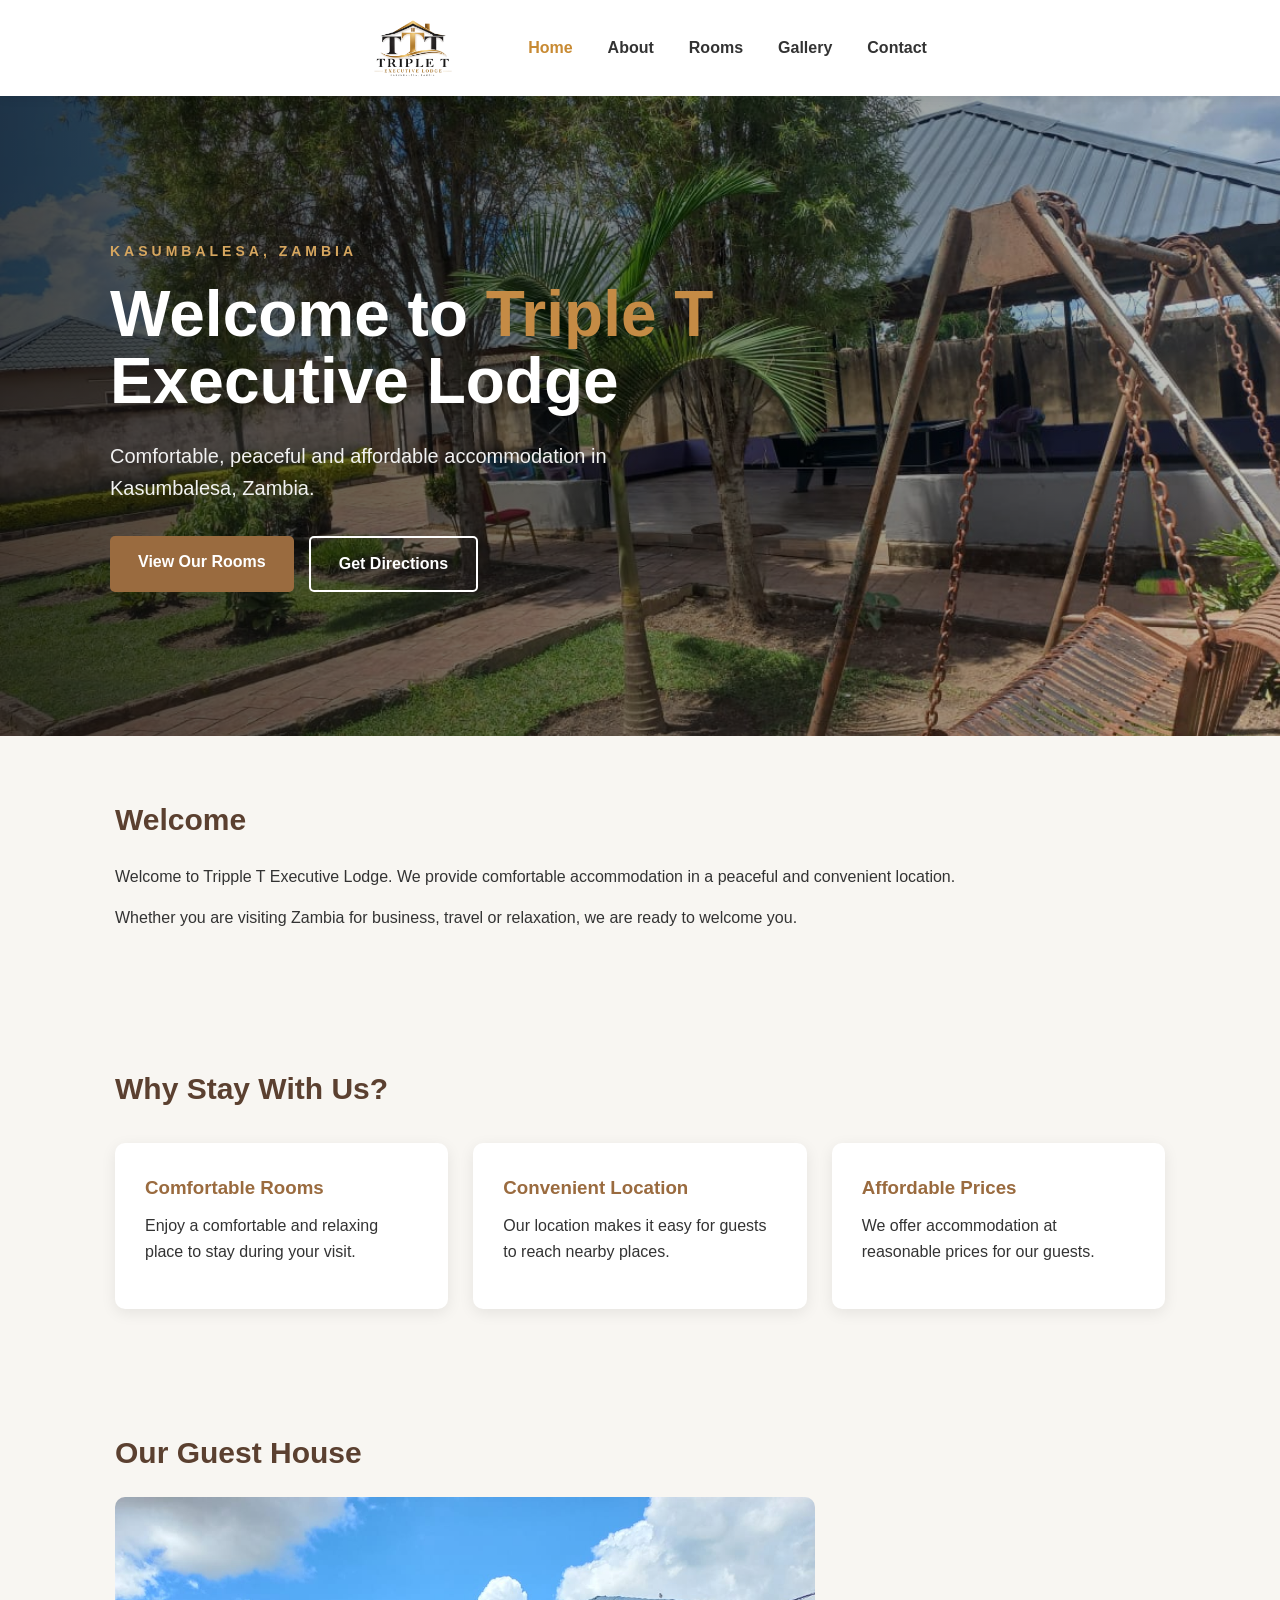
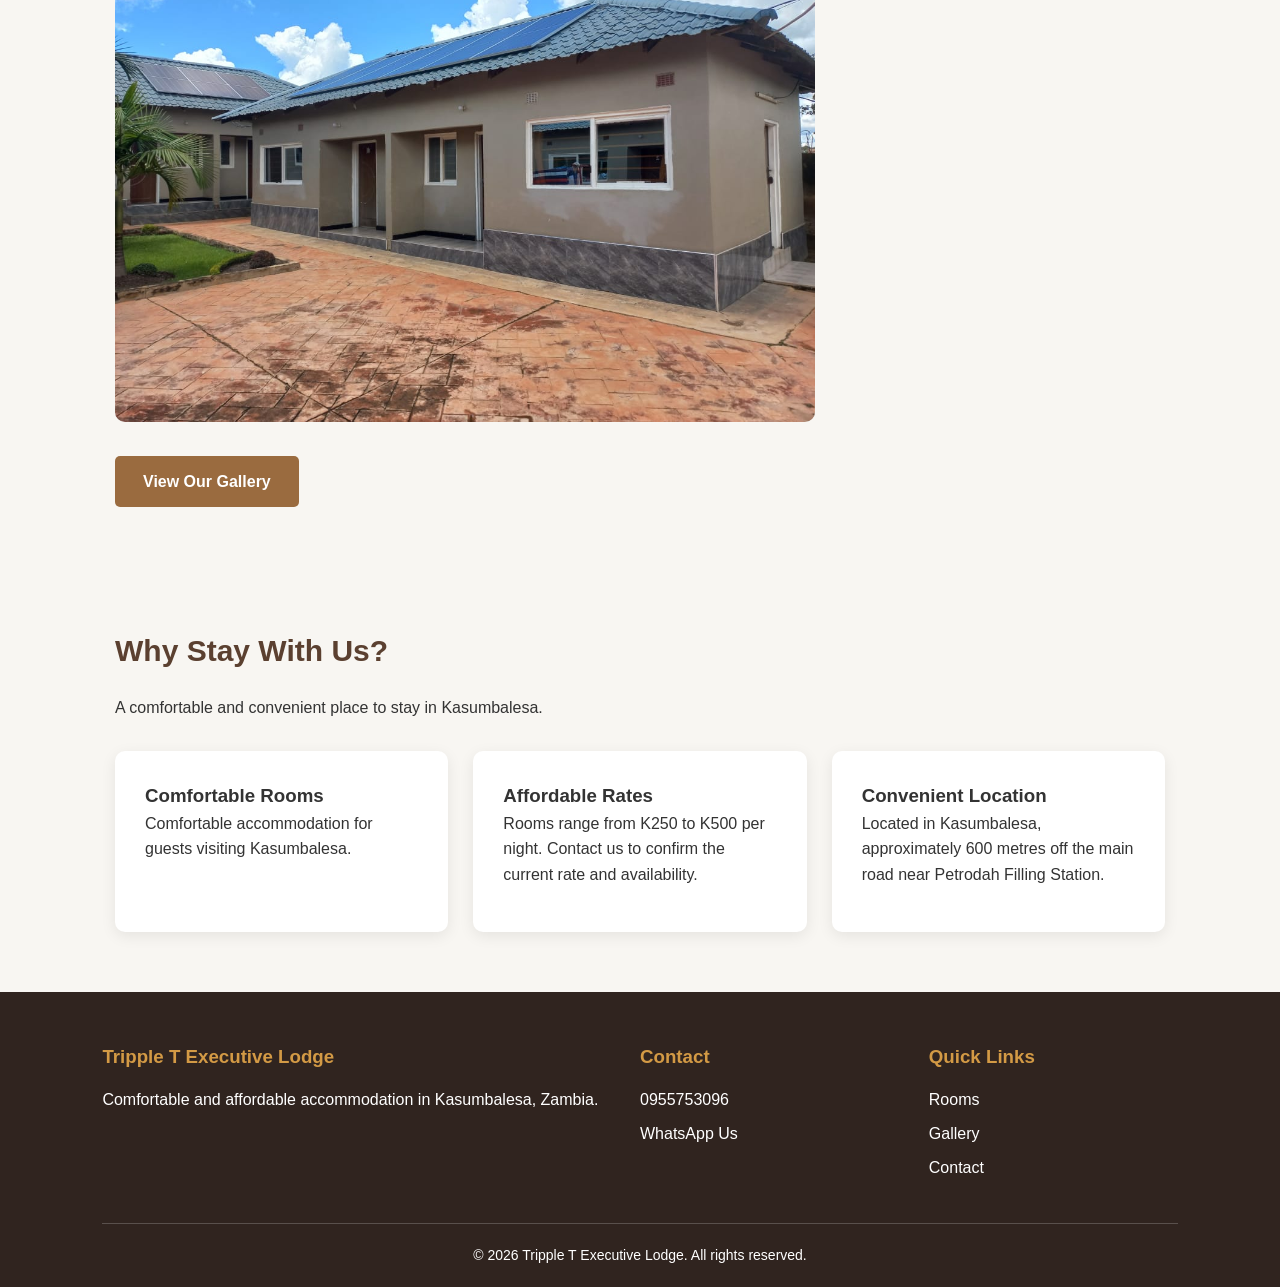
<file: index.html>
<!DOCTYPE html>
<html lang="en">

<head>
    <meta charset="UTF-8">

    <meta name="viewport" content="width=device-width, initial-scale=1.0">

    <title>Tripple T Executive Lodge | Guest House in Kasumbalesa, Zambia</title>

    <meta
        name="description"
        content="Tripple T Executive Lodge offers comfortable and affordable accommodation in Kasumbalesa, Zambia. View our rooms, photos, location and contact information."
>
<link rel="icon" type="image/png" href="images/logo.png">
<link rel="stylesheet" href="style.css">
<script type="application/ld+json">
{
  "@context": "https://schema.org",
  "@type": "LodgingBusiness",
  "name": "Tripple T Executive Lodge",
  "url": "https://grey200404.github.io/tripple-t-Guest/",
  "telephone": "+260955753096",
  "priceRange": "ZMW 250 - 500",
  "image": "https://grey200404.github.io/tripple-t-Guest/images/logo.png",
  "description": "Tripple T Executive Lodge offers comfortable and affordable accommodation in Kasumbalesa, Zambia.",
  "address": {
    "@type": "PostalAddress",
    "addressLocality": "Kasumbalesa",
    "addressCountry": "ZM"
  },
  "geo": {
    "@type": "GeoCoordinates",
    "latitude": -12.282861,
    "longitude": 27.788750
  }
}
</script>
</head>

<body>

    <!-- Navigation -->
    <header>

        <nav>
            <a href="index.html" class="logo-link">
                <img
                    src="images/logo.png"
                    alt="Tripple T Executive Lodge logo"
                    class="logo"
                >
            </a>

            <button
                class="menu-toggle"
                aria-label="Open navigation menu"
                aria-expanded="false"
                aria-controls="main-navigation"
            >
                ☰
            </button>

            <div class="nav-links" id="main-navigation">
                <a href="index.html" class="active">Home</a>
                <a href="about.html">About</a>
                <a href="rooms.html">Rooms</a>
                <a href="gallery.html">Gallery</a>
                <a href="contact.html">Contact</a>
            </div>
        </nav>

    </header>


    <!-- Main content -->

    <main>

        <!-- HERO -->

        <section class="hero">
            <div class="hero-content">

                <p class="hero-location">KASUMBALESA, ZAMBIA</p>

            <h1>
                Welcome to <span>Triple T</span><br>
                Executive Lodge
            </h1>

                <p class="hero-description">
                    Comfortable, peaceful and affordable accommodation
                    in Kasumbalesa, Zambia.
                </p>

            <div class="hero-buttons">
                <a href="rooms.html" class="button">View Our Rooms</a>
                <a href="contact.html" class="button button-outline">
                    Get Directions
                </a>
            </div>

            </div>
        </section>


    <!-- WELCOME -->

    <section>

        <h2>Welcome</h2>

        <p>
            Welcome to Tripple T Executive Lodge.
            We provide comfortable accommodation in a peaceful
            and convenient location.
        </p>

        <p>
            Whether you are visiting Zambia for business,
            travel or relaxation, we are ready to welcome you.
        </p>

    </section>


    <!-- WHY STAY WITH US -->

    <section>

        <h2>Why Stay With Us?</h2>

        <div class="cards">

            <div class="card">

                <h3>Comfortable Rooms</h3>

                <p>
                    Enjoy a comfortable and relaxing place
                    to stay during your visit.
                </p>

            </div>


            <div class="card">

                <h3>Convenient Location</h3>

                <p>
                    Our location makes it easy for guests
                    to reach nearby places.
                </p>

            </div>


            <div class="card">

                <h3>Affordable Prices</h3>

                <p>
                    We offer accommodation at reasonable
                    prices for our guests.
                </p>

            </div>

        </div>

    </section>


    <!-- FEATURED PHOTO -->

    <section>

        <h2>Our Guest House</h2>

        <img
            src="images/outside4.jpeg"
            alt="Exterior of Tripple T Executive Lodge in Kasumbalesa"
            width="700"
            loading="lazy"
        >

        <br><br>

        <a href="gallery.html" class="button">
            View Our Gallery
        </a>

    </section>


    <!-- REVIEWS -->

    <section class="why-stay">

        <h2>Why Stay With Us?</h2>

            <p class="section-intro">
                A comfortable and convenient place to stay in Kasumbalesa.
            </p>

        <div class="reviews">

            <div class="review">
                <h3>Comfortable Rooms</h3>
                    <p>
                     Comfortable accommodation for guests visiting Kasumbalesa.
                    </p>
            </div>

        <div class="review">
            <h3>Affordable Rates</h3>
            <p>
                Rooms range from K250 to K500 per night.
                Contact us to confirm the current rate and availability.
            </p>
        </div>

        <div class="review">
            <h3>Convenient Location</h3>
            <p>
                Located in Kasumbalesa, approximately 600 metres
                off the main road near Petrodah Filling Station.
            </p>
        </div>

    </div>

</section>

</main>


    <!-- Footer -->
    <footer>
    <div class="footer-content">
        
        <div class="footer-section">
            <h3>Tripple T Executive Lodge</h3>
            <p>
                Comfortable and affordable accommodation in
                Kasumbalesa, Zambia.
            </p>
        </div>

        <div class="footer-section">
            <h3>Contact</h3>
            <p>
                <a href="tel:+260955753096">0955753096</a>
            </p>
            <p>
                <a href="https://wa.me/260955753096">WhatsApp Us</a>
            </p>
        </div>

        <div class="footer-section">
            <h3>Quick Links</h3>
            <p><a href="rooms.html">Rooms</a></p>
            <p><a href="gallery.html">Gallery</a></p>
            <p><a href="contact.html">Contact</a></p>
        </div>

    </div>

    <div class="footer-bottom">
        <p>&copy; 2026 Tripple T Executive Lodge. All rights reserved.</p>
    </div>
</footer>

<script src="script.js"></script>
</body>

</html>
</file>
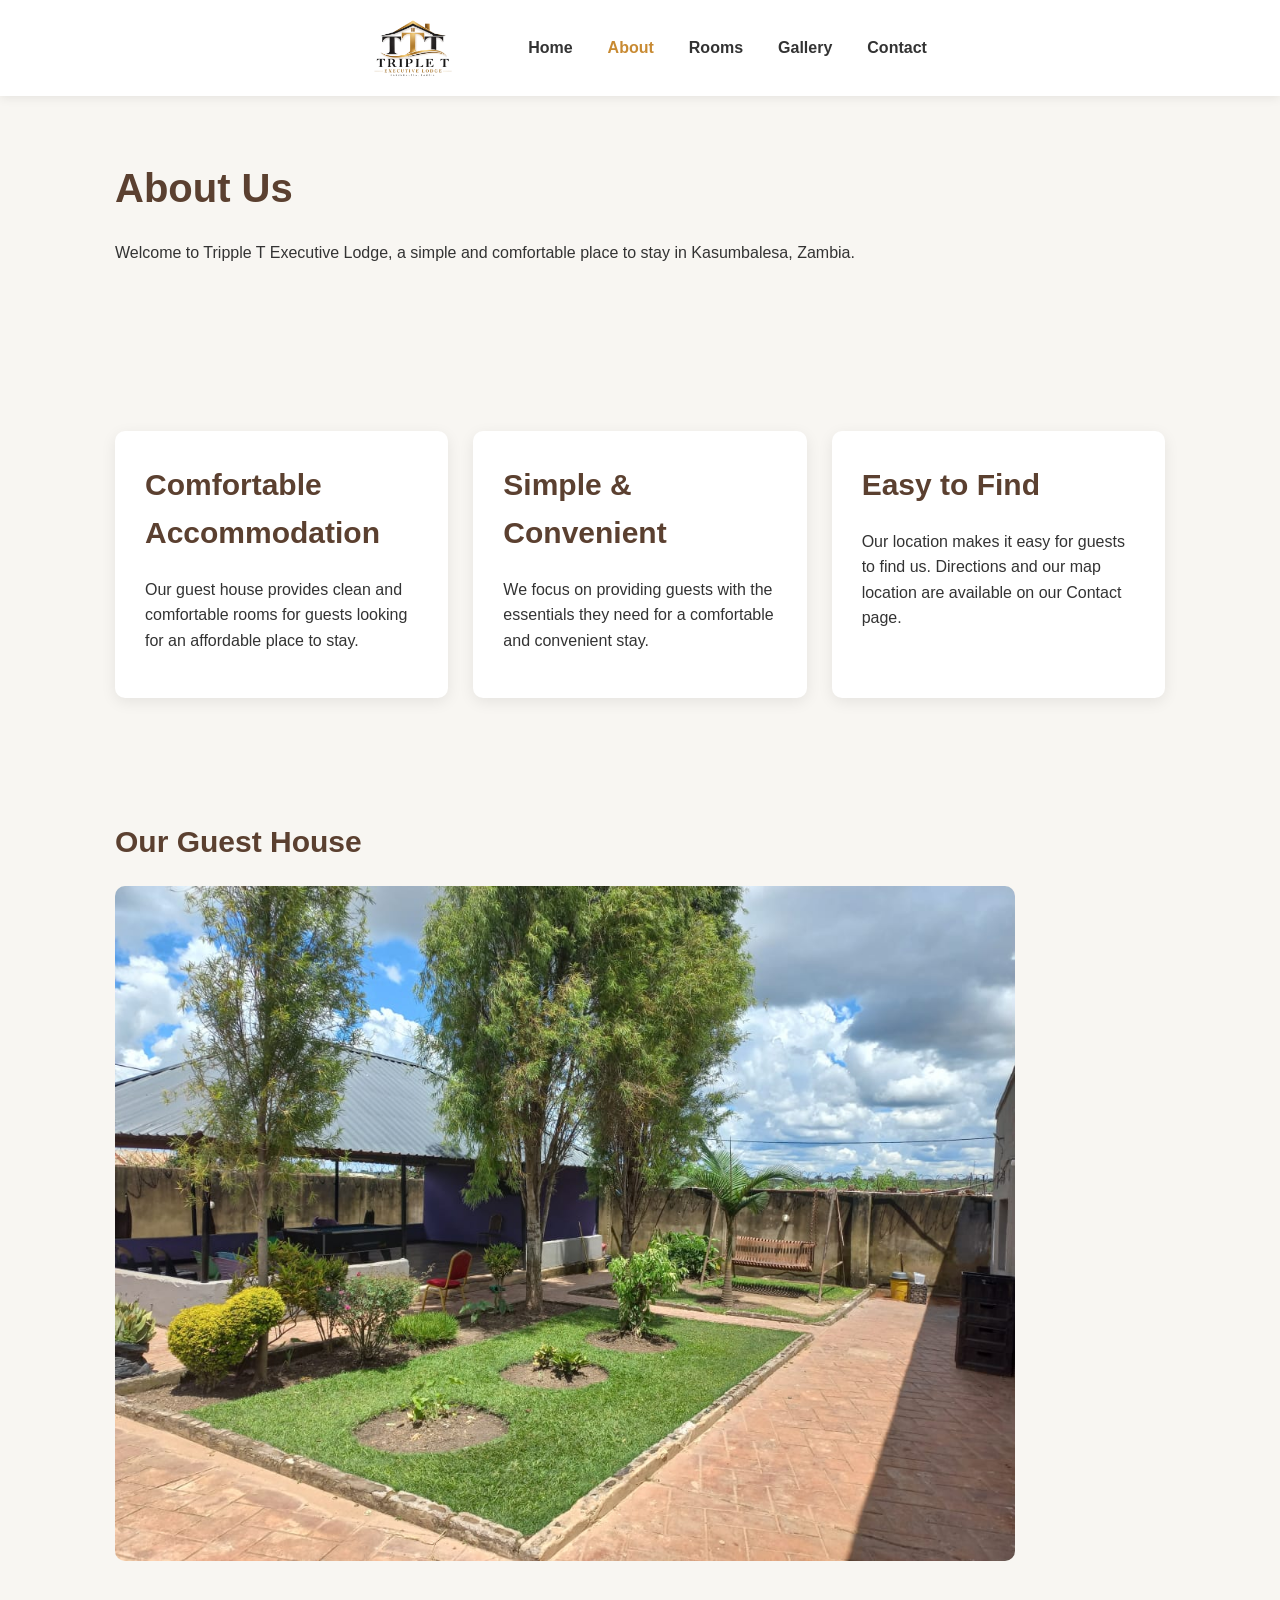
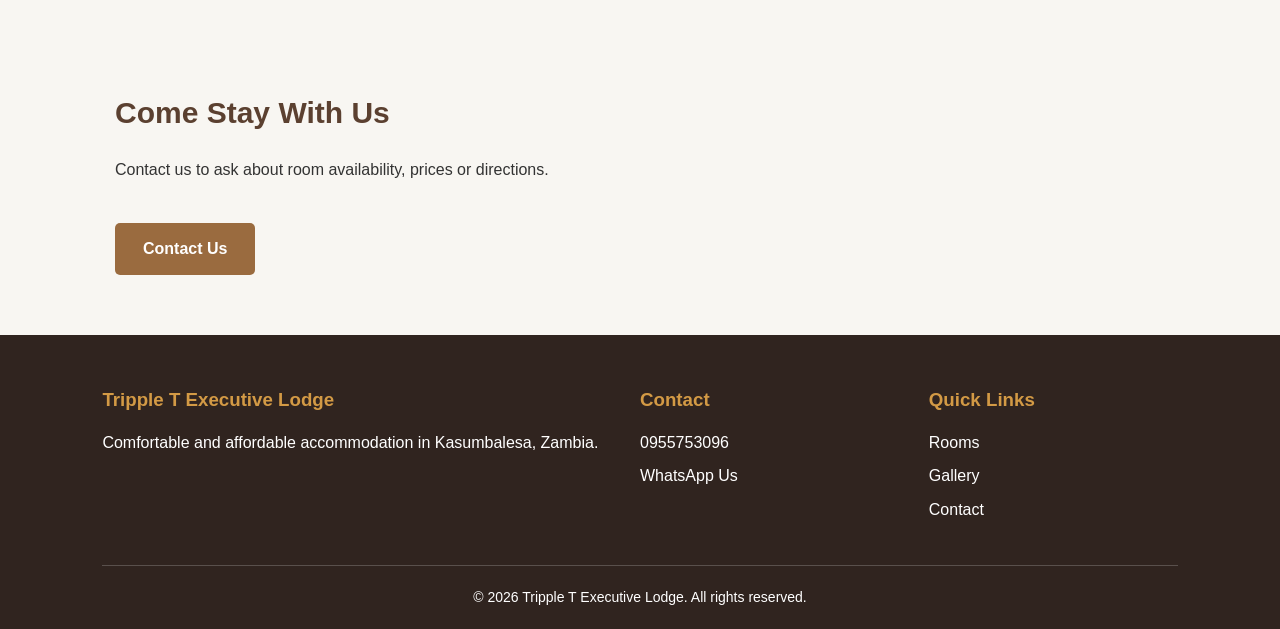
<file: about.html>
<!DOCTYPE html>
<html lang="en">

<head>
    <meta charset="UTF-8">
    <meta name="viewport" content="width=device-width, initial-scale=1.0">

    <title>About Us | Tripple T Executive Lodge Kasumbalesa</title>

    <meta
        name="description"
        content="Learn about Tripple T Executive Lodge in Kasumbalesa, Zambia, offering comfortable and affordable accommodation for guests visiting the area."
    >
    <link rel="icon" type="image/png" href="images/logo.png">
    <link rel="stylesheet" href="style.css">
</head>

<body>

    <header>
        <nav>
            <a href="index.html" class="logo-link">
                <img
                    src="images/logo.png"
                    alt="Tripple T Executive Lodge logo"
                    class="logo"
                >
            </a>

            <button
                class="menu-toggle"
                aria-label="Open navigation menu"
                aria-expanded="false"
                aria-controls="main-navigation"
            >
                ☰
            </button>

            <div class="nav-links" id="main-navigation">
                <a href="index.html">Home</a>
                <a href="about.html" class="active">About</a>
                <a href="rooms.html">Rooms</a>
                <a href="gallery.html">Gallery</a>
                <a href="contact.html">Contact</a>
            </div>
        </nav>
    </header>


    <main>

        <!-- About Introduction -->
        <section>

            <h1>About Us</h1>

            <p>
                Welcome to Tripple T Executive Lodge, a simple and
                comfortable place to stay in Kasumbalesa, Zambia.
            </p>

        </section>


        <!-- About the Guest House -->
        <section>

            <div class="cards">

                <div class="card">

                    <h2>Comfortable Accommodation</h2>

                    <p>
                        Our guest house provides clean and comfortable
                        rooms for guests looking for an affordable
                        place to stay.
                    </p>

                </div>


                <div class="card">

                    <h2>Simple & Convenient</h2>

                    <p>
                        We focus on providing guests with the essentials
                        they need for a comfortable and convenient stay.
                    </p>

                </div>


                <div class="card">

                    <h2>Easy to Find</h2>

                    <p>
                        Our location makes it easy for guests to find us.
                        Directions and our map location are available on
                        our Contact page.
                    </p>

                </div>

            </div>

        </section>


        <!-- Guest House Image -->
        <section>

            <h2>Our Guest House</h2>

            <img
                src="images/outside6.jpeg"
                alt="Tripple T Executive Lodge exterior in Kasumbalesa"
                loading="lazy"
                style="width: 100%; max-width: 900px; border-radius: 10px;"
            >

        </section>


        <!-- Contact CTA -->
        <section>

            <h2>Come Stay With Us</h2>

            <p>
                Contact us to ask about room availability,
                prices or directions.
            </p>

            <br>

            <a href="contact.html" class="button">
                Contact Us
            </a>

        </section>

    </main>

    <footer>
    <div class="footer-content">
        
        <div class="footer-section">
            <h3>Tripple T Executive Lodge</h3>
            <p>
                Comfortable and affordable accommodation in
                Kasumbalesa, Zambia.
            </p>
        </div>

        <div class="footer-section">
            <h3>Contact</h3>
            <p>
                <a href="tel:+260955753096">0955753096</a>
            </p>
            <p>
                <a href="https://wa.me/260955753096">WhatsApp Us</a>
            </p>
        </div>

        <div class="footer-section">
            <h3>Quick Links</h3>
            <p><a href="rooms.html">Rooms</a></p>
            <p><a href="gallery.html">Gallery</a></p>
            <p><a href="contact.html">Contact</a></p>
        </div>

    </div>

    <div class="footer-bottom">
        <p>&copy; 2026 Tripple T Executive Lodge. All rights reserved.</p>
    </div>
</footer>
    
<script src="script.js"></script>
</body>

</html>
</file>
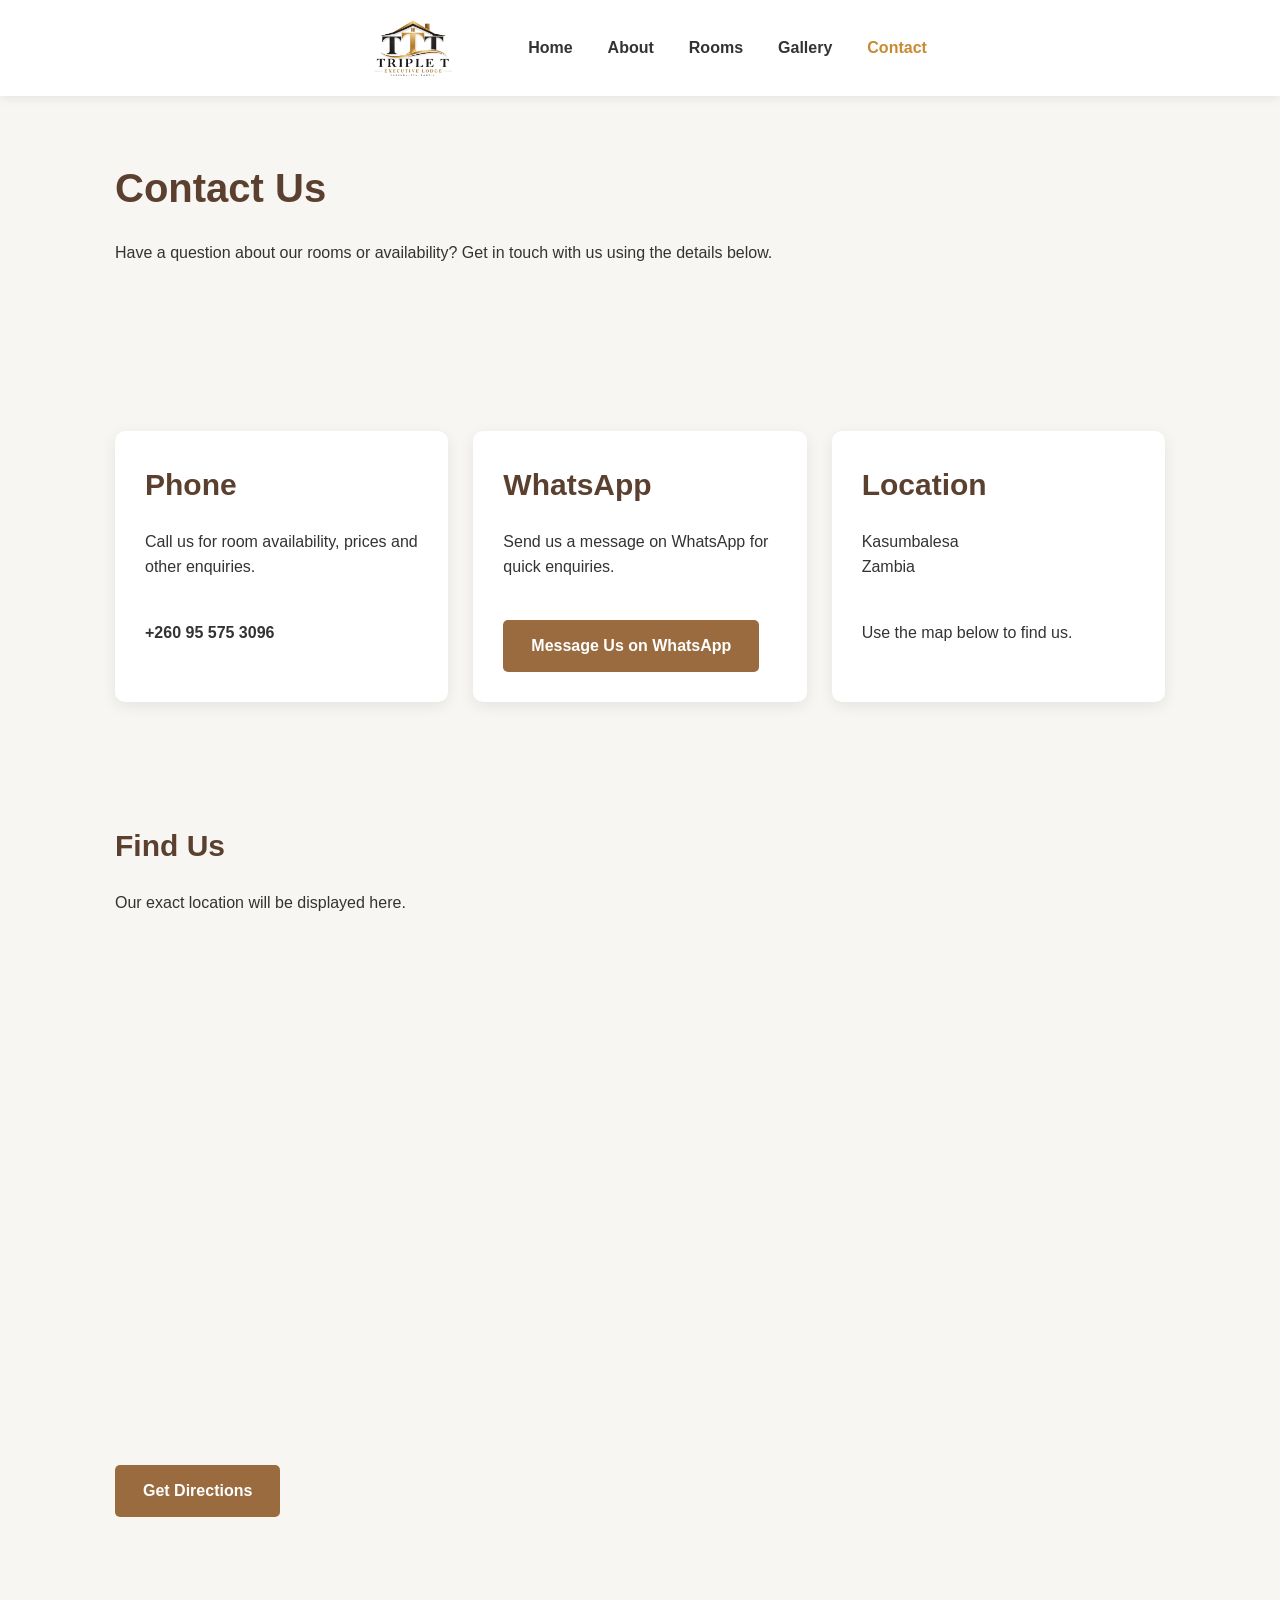
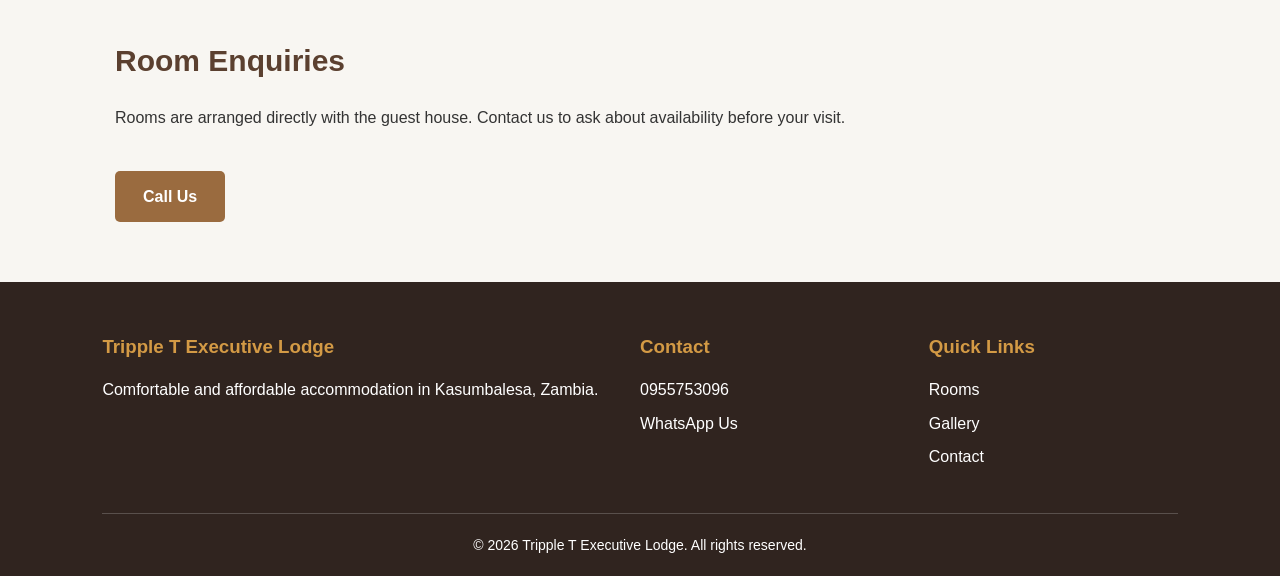
<file: contact.html>
<!DOCTYPE html>
<html lang="en">

<head>
    <meta charset="UTF-8">
    <meta name="viewport" content="width=device-width, initial-scale=1.0">

    <title>Contact & Directions | Tripple T Executive Lodge Kasumbalesa</title>

    <meta
        name="description"
        content="Contact Tripple T Executive Lodge in Kasumbalesa, Zambia. Call or WhatsApp us for room rates, availability and directions to the lodge."
    >
    <link rel="icon" type="image/png" href="images/logo.png">
    <link rel="stylesheet" href="style.css">
</head>

<body>

    <header>
        <nav>
            <a href="index.html" class="logo-link">
                <img
                    src="images/logo.png"
                    alt="Tripple T Executive Lodge logo"
                    class="logo"
                >
            </a>

            <button
                class="menu-toggle"
                aria-label="Open navigation menu"
                aria-expanded="false"
                aria-controls="main-navigation"
            >
                ☰
            </button>

            <div class="nav-links" id="main-navigation">
                <a href="index.html">Home</a>
                <a href="about.html">About</a>
                <a href="rooms.html">Rooms</a>
                <a href="gallery.html">Gallery</a>
                <a href="contact.html" class="active">Contact</a>
            </div>
        </nav>
    </header>


    <main>

        <!-- Contact Introduction -->
        <section>

            <h1>Contact Us</h1>

            <p>
                Have a question about our rooms or availability?
                Get in touch with us using the details below.
            </p>

        </section>


        <!-- Contact Information -->
        <section>

            <div class="cards">

                <div class="card">

                    <h2>Phone</h2>

                    <p>
                        Call us for room availability,
                        prices and other enquiries.
                    </p>

                    <br>

                    <p>
                        <strong>+260 95 575 3096 </strong>
                    </p>

                </div>


                <div class="card">

                    <h2>WhatsApp</h2>

                    <p>
                        Send us a message on WhatsApp
                        for quick enquiries.
                    </p>

                    <br>

                    <a
                        href="https://wa.me/260955753096?text=Hello%2C%20I%20would%20like%20to%20ask%20about%20room%20availability."
                        class="button"
                        target="_blank"
                    >
                    Message Us on WhatsApp
                    </a>

                </div>


                <div class="card">

                    <h2>Location</h2>

                    <p>
                        Kasumbalesa<br>
                        Zambia
                    </p>

                    <br>

                    <p>
                        Use the map below to find us.
                    </p>

                </div>

            </div>

        </section>


        <!-- Map Section -->
        <section>

            <h2>Find Us</h2>

            <p>
                Our exact location will be displayed here.
            </p>

            <br>

            <div class="map-placeholder">

                <iframe src="https://www.google.com/maps/embed?pb=!1m14!1m12!1m3!1d220.49566174835118!2d27.788599498302585!3d-12.2827396677484!2m3!1f0!2f0!3f0!3m2!1i1024!2i768!4f13.1!5e1!3m2!1sen!2sza!4v1791137846758!5m2!1sen!2sza" width="100%" height="450" style="border:0;" allowfullscreen="" loading="lazy" referrerpolicy="strict-origin-when-cross-origin"></iframe>

            </div>
            <br><br>

            <a
                href="https://maps.app.goo.gl/Q1mKw5UCn42ds9jJ9"
                target="_blank"
                class="button"
            >
                Get Directions
            </a>

        </section>


        <!-- Important Information -->
        <section>

            <h2>Room Enquiries</h2>

            <p>
                Rooms are arranged directly with the guest house.
                Contact us to ask about availability before your visit.
            </p>

            <br>

            <a href="tel:+260955753096" class="button">
                Call Us
            </a>

        </section>

    </main>


    <footer>
    <div class="footer-content">
        
        <div class="footer-section">
            <h3>Tripple T Executive Lodge</h3>
            <p>
                Comfortable and affordable accommodation in
                Kasumbalesa, Zambia.
            </p>
        </div>

        <div class="footer-section">
            <h3>Contact</h3>
            <p>
                <a href="tel:+260955753096">0955753096</a>
            </p>
            <p>
                <a href="https://wa.me/260955753096">WhatsApp Us</a>
            </p>
        </div>

        <div class="footer-section">
            <h3>Quick Links</h3>
            <p><a href="rooms.html">Rooms</a></p>
            <p><a href="gallery.html">Gallery</a></p>
            <p><a href="contact.html">Contact</a></p>
        </div>

    </div>

    <div class="footer-bottom">
        <p>&copy; 2026 Tripple T Executive Lodge. All rights reserved.</p>
    </div>
</footer>

<script src="script.js"></script>
</body>

</html>
</file>
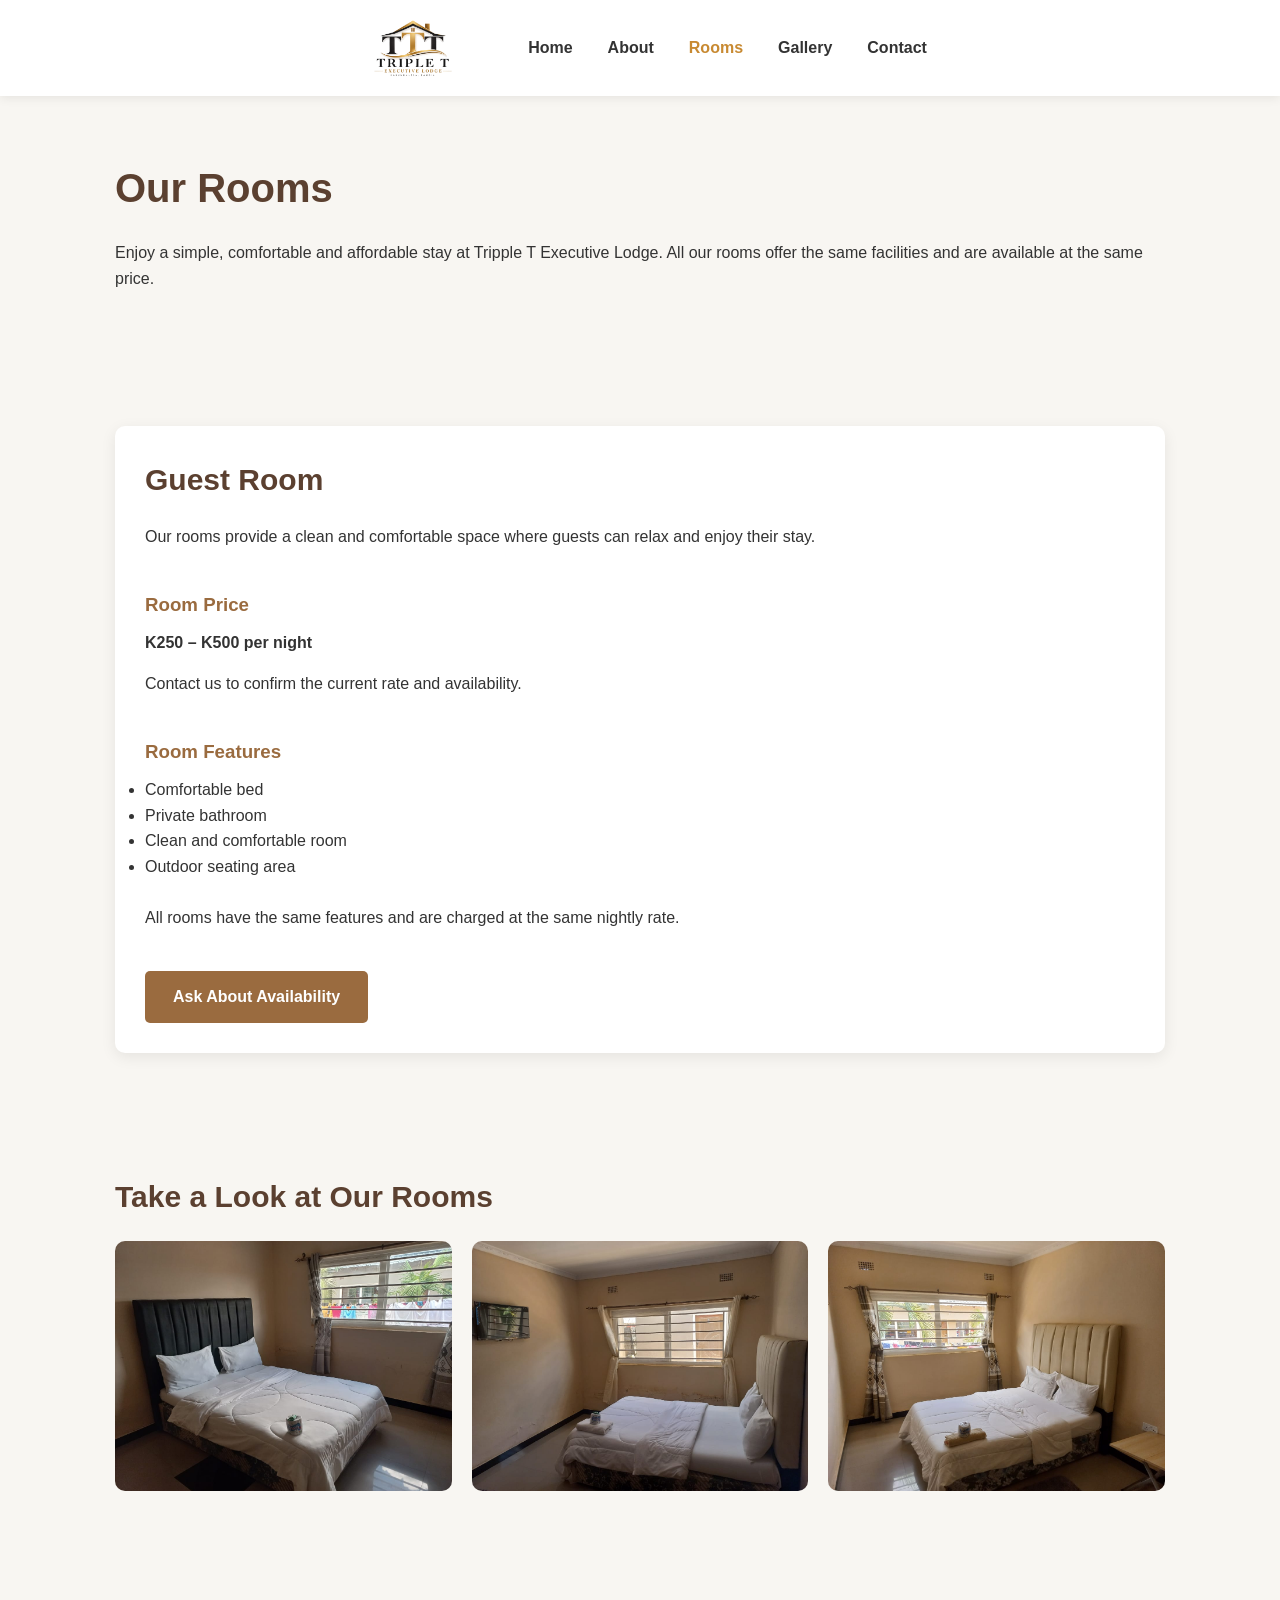
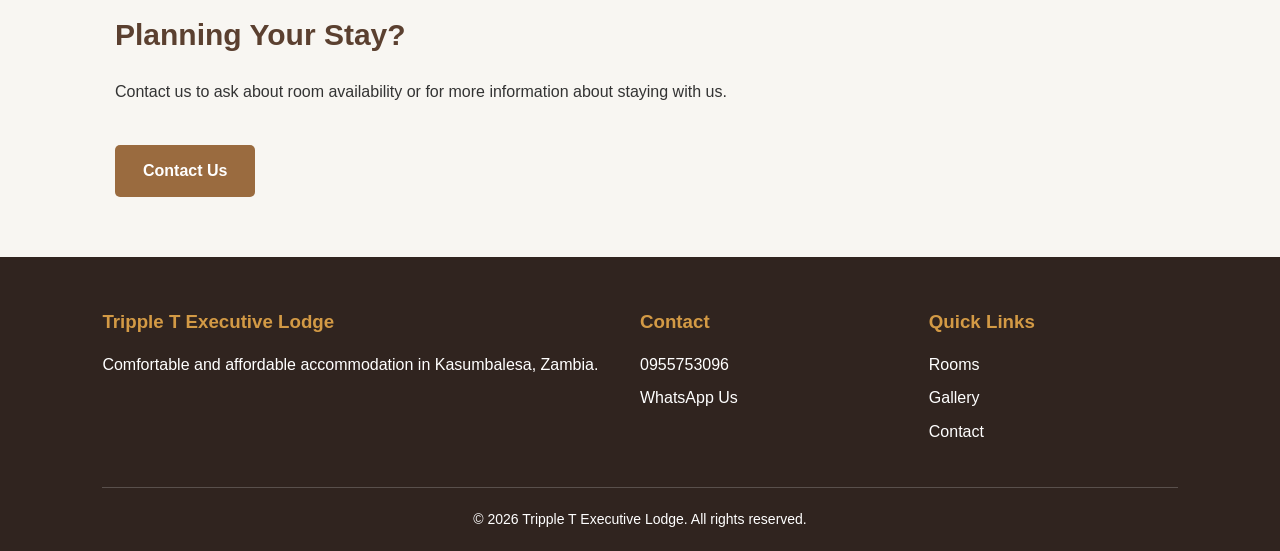
<file: rooms.html>
<!DOCTYPE html>
<html lang="en">

<head>
    <meta charset="UTF-8">
    <meta name="viewport" content="width=device-width, initial-scale=1.0">

    <title>Rooms & Prices | Tripple T Executive Lodge Kasumbalesa</title>

    <meta
        name="description"
        content="View rooms at Tripple T Executive Lodge in Kasumbalesa, Zambia. Comfortable accommodation from K250 to K500 per night. Contact us for current rates and availability."
    >
    <link rel="icon" type="image/png" href="images/logo.png">
    <link rel="stylesheet" href="style.css">
</head>

<body>

    <header>
        <nav>
            <a href="index.html" class="logo-link">
                <img
                    src="images/logo.png"
                    alt="Tripple T Executive Lodge logo"
                    class="logo"
                >
            </a>

            <button
                class="menu-toggle"
                aria-label="Open navigation menu"
                aria-expanded="false"
                aria-controls="main-navigation"
            >
                ☰
            </button>

            <div class="nav-links" id="main-navigation">
                <a href="index.html">Home</a>
                <a href="about.html">About</a>
                <a href="rooms.html" class="active">Rooms</a>
                <a href="gallery.html">Gallery</a>
                <a href="contact.html">Contact</a>
            </div>
        </nav>
    </header>

    <main>

        <!-- Page Introduction -->
        <section>
            <h1>Our Rooms</h1>

            <p>
                Enjoy a simple, comfortable and affordable stay at
                Tripple T Executive Lodge. All our rooms offer the same
                facilities and are available at the same price.
            </p>
        </section>


        <!-- Room Information -->
        <section>

            <div class="card">

                <h2>Guest Room</h2>

                <p>
                    Our rooms provide a clean and comfortable space
                    where guests can relax and enjoy their stay.
                </p>

                <br>

               <h3>Room Price</h3>

                <p class="room-price">
                    <strong>K250 – K500 per night</strong>
                </p>

                <p>
                     Contact us to confirm the current rate and availability.
                </p>

                <br>

                <h3>Room Features</h3>

                <ul>
                    <li>Comfortable bed</li>
                    <li>Private bathroom</li>
                    <li>Clean and comfortable room</li>
                    <li>Outdoor seating area</li>
                </ul>

                <br>

                <p>
                    All rooms have the same features and are charged
                    at the same nightly rate.
                </p>

                <br>

                <a href="contact.html" class="button">
                    Ask About Availability
                </a>

            </div>

        </section>


        <!-- Room Photos -->
        <section>

            <h2>Take a Look at Our Rooms</h2>

            <div class="gallery">

                <img
                    src="images/room1.jpeg"
                    alt="Guest room at Tripple T Executive Lodge in Kasumbalesa"
                    loading="lazy"
                >

                <img
                    src="images/room2.jpeg"
                    alt="Guest room interior at Tripple T Executive Lodge in Kasumbalesa"
                    loading="lazy"
                >

                <img
                    src="images/room3.jpeg"
                    alt="Comfortable accommodation at Tripple T Executive Lodge in Kasumbalesa"
                    loading="lazy"
                >

            </div>

        </section>


        <!-- Additional Information -->
        <section>

            <h2>Planning Your Stay?</h2>

            <p>
                Contact us to ask about room availability or for
                more information about staying with us.
            </p>

            <br>

            <a href="contact.html" class="button">
                Contact Us
            </a>

        </section>

    </main>


    <footer>
    <div class="footer-content">
        
        <div class="footer-section">
            <h3>Tripple T Executive Lodge</h3>
            <p>
                Comfortable and affordable accommodation in
                Kasumbalesa, Zambia.
            </p>
        </div>

        <div class="footer-section">
            <h3>Contact</h3>
            <p>
                <a href="tel:+260955753096">0955753096</a>
            </p>
            <p>
                <a href="https://wa.me/260955753096">WhatsApp Us</a>
            </p>
        </div>

        <div class="footer-section">
            <h3>Quick Links</h3>
            <p><a href="rooms.html">Rooms</a></p>
            <p><a href="gallery.html">Gallery</a></p>
            <p><a href="contact.html">Contact</a></p>
        </div>

    </div>

    <div class="footer-bottom">
        <p>&copy; 2026 Tripple T Executive Lodge. All rights reserved.</p>
    </div>
</footer>
<script src="script.js"></script>
</body>

</html>
</file>
<file: style.css>
/* =========================
   BASIC RESET
========================= */

* {
    margin: 0;
    padding: 0;
    box-sizing: border-box;
}

body {
    font-family: Arial, Helvetica, sans-serif;
    line-height: 1.6;
    color: #333;
    background-color: #f8f6f2;
}


/* =========================
   NAVIGATION
========================= */

header {
    background-color: white;
    box-shadow: 0 2px 10px rgba(0, 0, 0, 0.08);
    position: sticky;
    top: 0;
    z-index: 1000;
}

nav {
    max-width: 1100px;
    margin: auto;
    padding: 18px 25px;

    display: flex;
    justify-content: center;
    align-items: center;
    gap: 30px;
}

nav a {
    color: #333;
    text-decoration: none;
    font-weight: bold;
    font-size: 16px;

    transition: 0.3s;
}

nav a:hover {
    color: #9a6b3f;
}
/* Navigation links */
.nav-links {
    display: flex;
    align-items: center;
    gap: 35px;
}

.nav-links a {
    text-decoration: none;
    color: #333;
    font-weight: 600;
}

/* Hide hamburger button on computers */
.menu-toggle {
    display: none;
    background: none;
    border: none;
    font-size: 30px;
    cursor: pointer;
    color: #333;
}
.nav-links a.active {
    color: #c88a32;
}


/* =========================
   MAIN CONTENT
========================= */

main {
    max-width: 1100px;
    margin: auto;
}


/* HERO SECTION */

.hero {
    min-height: 640px;
    display: flex;
    align-items: center;

    background:
        linear-gradient(
            90deg,
            rgba(0, 0, 0, 0.72) 0%,
            rgba(0, 0, 0, 0.48) 50%,
            rgba(0, 0, 0, 0.20) 100%
        ),
        url("images/outside.jpeg");

    background-size: cover;
    background-position: center;
    padding: 70px 10%;
}

.hero-content {
    max-width: 700px;
}

.hero-location {
    color: #d6a65f;
    font-size: 14px;
    font-weight: 600;
    letter-spacing: 4px;
    margin-bottom: 18px;
}

.hero h1 {
    color: white;
    font-size: 64px;
    line-height: 1.05;
    margin: 0 0 25px;
}

.hero h1 span {
    color: #c58b45;
}

.hero-description {
    color: #f1f1f1;
    font-size: 20px;
    line-height: 1.6;
    max-width: 600px;
    margin-bottom: 32px;
}

.hero-buttons {
    display: flex;
    gap: 15px;
    flex-wrap: wrap;
}

.button-outline {
    background: transparent;
    border: 2px solid white;
    color: white;
}

.button-outline:hover {
    background: white;
    color: #333;
}

/* =========================
   BUTTONS
========================= */

.button {
    display: inline-block;

    background-color: #9a6b3f;
    color: white;

    padding: 13px 28px;

    border-radius: 5px;

    text-decoration: none;

    font-weight: bold;

    transition: 0.3s;
}

.button:hover {
    background-color: #76502f;
    transform: translateY(-2px);
}


/* =========================
   SECTIONS
========================= */

section {
    padding: 60px 25px;
}

section h1,
section h2 {
    color: #5b4030;
    margin-bottom: 20px;
}

section h1 {
    font-size: 40px;
}

section h2 {
    font-size: 30px;
}

section p {
    margin-bottom: 15px;
}


/* =========================
   FEATURE CARDS
========================= */

.cards {
    display: grid;

    grid-template-columns:
        repeat(3, 1fr);

    gap: 25px;

    margin-top: 30px;
}

.card {
    background: white;

    padding: 30px;

    border-radius: 10px;

    box-shadow:
        0 4px 15px rgba(0, 0, 0, 0.08);
}

.card h3 {
    color: #9a6b3f;
    margin-bottom: 10px;
}


/* =========================
   IMAGES
========================= */

section img {
    max-width: 100%;
    height: auto;
    border-radius: 10px;
}


/* =========================
   GALLERY
========================= */

.gallery {
    display: grid;

    grid-template-columns:
        repeat(3, 1fr);

    gap: 20px;
}

.gallery img {
    width: 100%;
    height: 250px;

    object-fit: cover;

    border-radius: 10px;

    transition: 0.3s;
}

.gallery img:hover {
    transform: scale(1.03);
}


/* =========================
   REVIEWS
========================= */

.reviews {
    display: grid;

    grid-template-columns:
    repeat(3, 1fr);

    gap: 25px;

    margin-top: 30px;
}

.review {
    background-color: white;

    padding: 30px;

    border-radius: 10px;

    box-shadow:
        0 4px 15px rgba(0, 0, 0, 0.08);
}

.review p {
    font-style: normal;
    line-height: 1.6;
}


/* =========================
   FOOTER
========================= */

footer {
    background-color: #30241f;
    color: white;
    padding: 50px 8% 20px;
}

.footer-content {
    max-width: 1200px;
    margin: 0 auto;
    display: grid;
    grid-template-columns: 2fr 1fr 1fr;
    gap: 40px;
    align-items: start;
}

.footer-content h3 {
    color: #d39a45;
    margin-bottom: 15px;
}

.footer-content p {
    margin: 8px 0;
    line-height: 1.6;
}

.footer-content a {
    color: white;
    text-decoration: none;
}

.footer-content a:hover {
    color: #d39a45;
}

.footer-bottom {
    max-width: 1200px;
    margin: 35px auto 0;
    padding-top: 20px;
    border-top: 1px solid rgba(255, 255, 255, 0.2);
    text-align: center;
    font-size: 14px;
}
/* Gallery Image Popup */

.gallery img {
    cursor: pointer;
}

.image-popup {
    display: none;

    position: fixed;

    top: 0;
    left: 0;

    width: 100%;
    height: 100%;

    background-color: rgba(0, 0, 0, 0.9);

    justify-content: center;
    align-items: center;

    padding: 30px;

    z-index: 1000;
}

.image-popup.show {
    display: flex;
}

.popup-image {
    width: auto;
    height: auto;

    max-width: 90vw;
    max-height: 90vh;

    object-fit: contain;

    border-radius: 8px;
}

.image-popup .popup-image {
    width: auto;
    height: auto;
    max-width: 90vw;
    max-height: 90vh;
    object-fit: contain;
}

.close-popup {
    position: absolute;

    top: 20px;
    right: 35px;

    color: white;

    font-size: 45px;
    font-weight: bold;

    cursor: pointer;
}

.close-popup:hover {
    opacity: 0.7;
}
/* Website logo */
.logo-link {
    display: flex;
    align-items: center;
    margin-right: 25px;
}

.logo {
    width: 120px;
    height: auto;
    object-fit: contain;
    display: block;
}

.logo-link:hover {
    opacity: 0.85;
}
/* Homepage hero full width */
.hero {
    width: 100vw;
    max-width: none;
    margin-left: calc(50% - 50vw);
    margin-right: calc(50% - 50vw);
}
.hero .button-outline {
    background: transparent;
    border: 2px solid white;
    color: white;
}

.hero .button-outline:hover {
    background: white;
    color: #333;
}

/* 404 Page */
.error-page {
    min-height: 65vh;
    display: flex;
    justify-content: center;
    align-items: center;
    text-align: center;
    padding: 60px 20px;
}

.error-page h1 {
    font-size: 100px;
    color: #c88a32;
    margin: 0;
    line-height: 1;
}

.error-page h2 {
    font-size: 32px;
    margin: 15px 0;
    color: #3b2a22;
}

.error-page p {
    font-size: 18px;
    margin-bottom: 30px;
}

/* Keyboard accessibility */
a:focus-visible,
button:focus-visible {
    outline: 3px solid #c88a32;
    outline-offset: 4px;
    border-radius: 4px;
}
/* =========================
   MOBILE PHONE
========================= */

@media (max-width: 768px) {
    .logo {
    width: 90px;
}

    .logo-link {
    margin-right: 10px;
}

    /* Navigation */
    nav {
        flex-wrap: wrap;
        justify-content: center;
        gap: 12px;
        padding: 15px;
    }

    nav a {
        font-size: 15px;
    }
    .menu-toggle {
    display: block;
    margin-left: auto;
}

.nav-links {
    display: none;
    width: 100%;
    flex-direction: column;
    align-items: center;
    gap: 0;
    padding: 10px 0;
}

.nav-links.show {
    display: flex;
}

.nav-links a {
    width: 100%;
    text-align: center;
    padding: 10px 0;
    font-size: 16px;
}


    /* Homepage Hero */
    .hero {
    min-height: 560px;
    padding: 60px 25px;
    background-position: center;
}
    .hero {
        width: 100%;
        max-width: none;
        margin: 0;
        box-sizing: border-box;
}

.hero-content {
    max-width: 100%;
}

.hero h1 {
    font-size: clamp(46px, 5vw, 64px);
    max-width: 850px;
    letter-spacing: -1px;
}

.hero-description {
    color: #f1f1f1;
    font-size: 20px;
    line-height: 1.6;
    max-width: 560px;
    margin-bottom: 32px;
}

.hero-location {
    font-size: 12px;
    letter-spacing: 3px;
}

.hero-buttons {
    flex-direction: column;
    align-items: flex-start;
}

.hero-buttons .button {
    text-align: center;
}

    /* Sections */
    section {
        padding: 40px 20px;
    }


    /* Cards */
    .cards {
        grid-template-columns: 1fr;
    }


    /* Gallery */
    .gallery {
        grid-template-columns: 1fr;
    }

    .gallery img {
        width: 100%;
        height: 250px;
        object-fit: cover;
    }


    /* Reviews */
    .reviews {
        grid-template-columns: 1fr;
    }


    /* Enlarged Gallery Image */
    .image-popup {
        padding: 15px;
    }

    .image-popup .popup-image {
        width: auto;
        height: auto;
        max-width: 95vw;
        max-height: 85vh;
        object-fit: contain;
    }

    .close-popup {
        top: 10px;
        right: 20px;
        font-size: 40px;
    }


    /* Buttons */
    .button {
        padding: 12px 22px;
    }
    .footer-content {
    grid-template-columns: 1fr;
    gap: 25px;
    text-align: center;
}
.menu-toggle {
    display: block;
    margin-left: auto;
}


}
</file>
